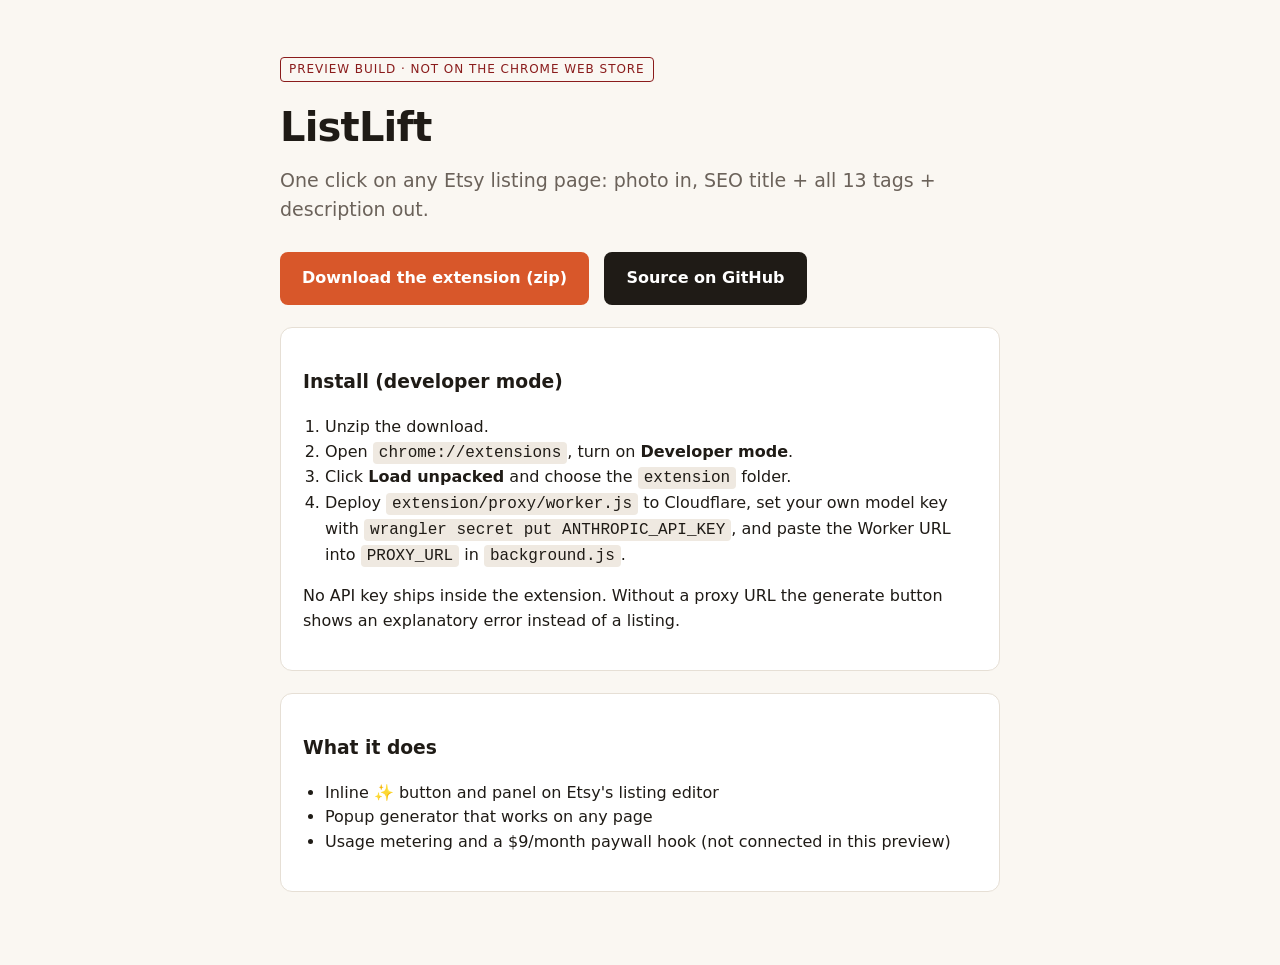
<file: index.html>
<!doctype html><html lang="en"><head><meta charset="utf-8"><meta name="viewport" content="width=device-width,initial-scale=1"><title>ListLift — AI Etsy Listing Writer</title>
<style>body{margin:0;font:16px/1.55 system-ui,sans-serif;background:#faf7f2;color:#1f1b16}.w{max-width:720px;margin:0 auto;padding:56px 24px}h1{font-size:40px;margin:0 0 8px;letter-spacing:-.02em}.sub{color:#6b625a;font-size:19px;margin:0 0 28px}.btn{display:inline-block;background:#d8572a;color:#fff;padding:14px 22px;border-radius:8px;text-decoration:none;font-weight:600}.btn.alt{background:#1f1b16}ol,ul{padding-left:22px}code{background:#efe9e1;padding:2px 6px;border-radius:4px}.card{background:#fff;border:1px solid #e6dfd5;border-radius:12px;padding:20px 22px;margin:22px 0}.tag{display:inline-block;font-size:12px;letter-spacing:.08em;text-transform:uppercase;color:#8a1c1c;border:1px solid #8a1c1c;padding:2px 8px;border-radius:4px;margin-bottom:14px}</style></head><body><div class="w">
<span class="tag">Preview build · not on the Chrome Web Store</span>
<h1>ListLift</h1><p class="sub">One click on any Etsy listing page: photo in, SEO title + all 13 tags + description out.</p>
<a class="btn" href="listlift-extension.zip">Download the extension (zip)</a> &nbsp; <a class="btn alt" href="https://github.com/suncal/listlift">Source on GitHub</a>
<div class="card"><h3>Install (developer mode)</h3><ol><li>Unzip the download.</li><li>Open <code>chrome://extensions</code>, turn on <b>Developer mode</b>.</li><li>Click <b>Load unpacked</b> and choose the <code>extension</code> folder.</li><li>Deploy <code>extension/proxy/worker.js</code> to Cloudflare, set your own model key with <code>wrangler secret put ANTHROPIC_API_KEY</code>, and paste the Worker URL into <code>PROXY_URL</code> in <code>background.js</code>.</li></ol><p>No API key ships inside the extension. Without a proxy URL the generate button shows an explanatory error instead of a listing.</p></div>
<div class="card"><h3>What it does</h3><ul><li>Inline ✨ button and panel on Etsy's listing editor</li><li>Popup generator that works on any page</li><li>Usage metering and a $9/month paywall hook (not connected in this preview)</li></ul></div>
</div></body></html>
</file>
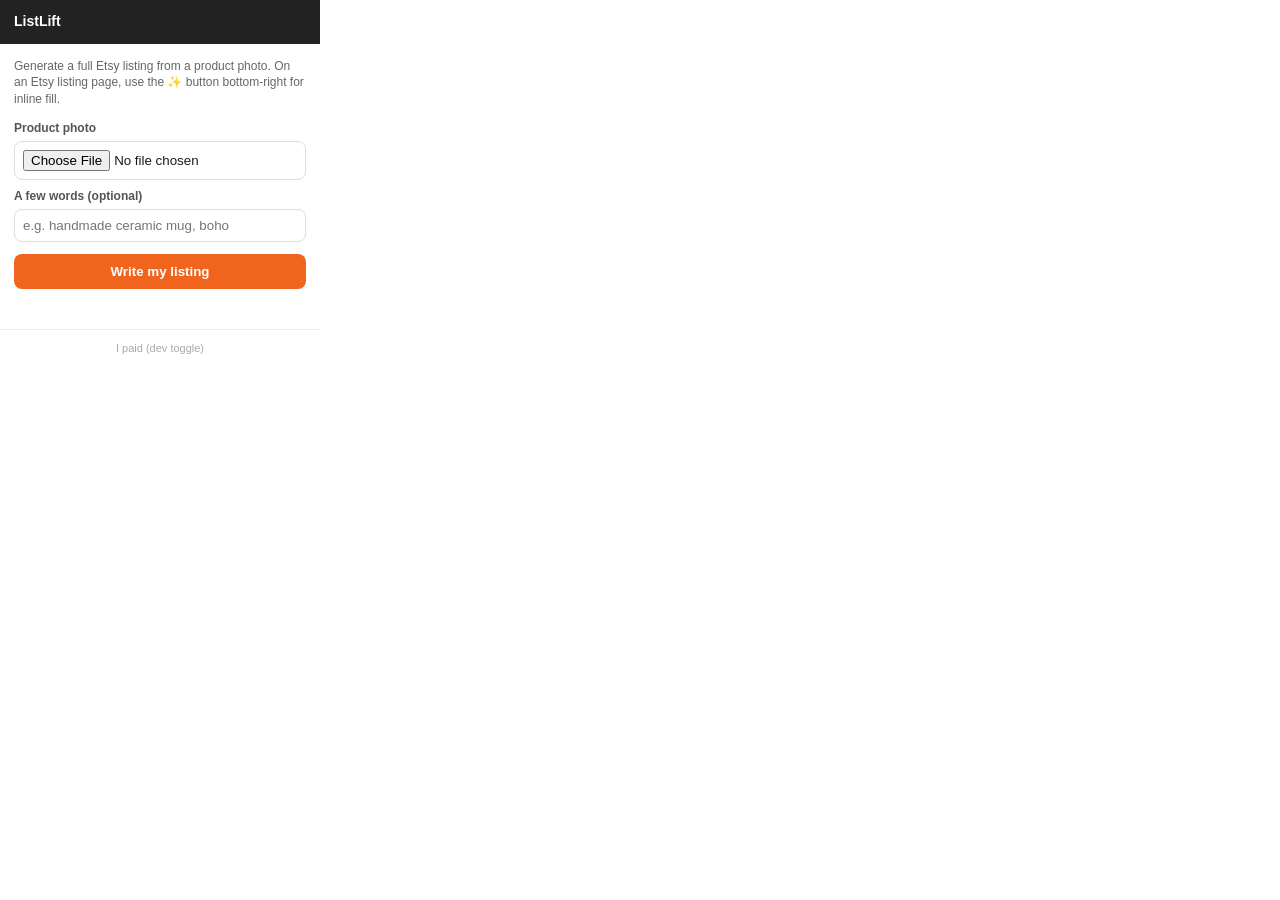
<file: extension/popup.html>
<!DOCTYPE html>
<html>
<head>
  <meta charset="utf-8" />
  <link rel="stylesheet" href="popup.css" />
</head>
<body>
  <div class="head">
    <strong>ListLift</strong>
    <span id="usage" class="usage"></span>
  </div>
  <div class="body">
    <p class="hint">Generate a full Etsy listing from a product photo. On an Etsy
      listing page, use the ✨ button bottom-right for inline fill.</p>

    <label>Product photo</label>
    <input id="file" type="file" accept="image/*" />
    <label>A few words (optional)</label>
    <input id="kw" type="text" placeholder="e.g. handmade ceramic mug, boho" />
    <button id="go" class="primary">Write my listing</button>

    <div id="status" class="status"></div>

    <div id="result" hidden>
      <div class="field"><h4>Title <button class="copy" data-k="title">Copy</button></h4><p id="r-title"></p></div>
      <div class="field"><h4>Tags <button class="copy" data-k="tags">Copy</button></h4><p id="r-tags"></p></div>
      <div class="field"><h4>Description <button class="copy" data-k="description">Copy</button></h4><p id="r-desc"></p></div>
    </div>

    <div id="paywall" hidden class="paywall">
      <p>You've used your free listings.</p>
      <button id="upgrade" class="primary">Upgrade — $9/mo unlimited</button>
    </div>
  </div>
  <div class="foot">
    <button id="devpaid" class="dev">I paid (dev toggle)</button>
  </div>
  <script src="popup.js"></script>
</body>
</html>
</file>
<file: extension/popup.css>
* { box-sizing: border-box; }
body {
  width: 320px;
  margin: 0;
  font: 14px/1.4 -apple-system, BlinkMacSystemFont, "Segoe UI", Roboto, sans-serif;
  color: #1a1a1a;
  background: #fff;
}
.head {
  display: flex; justify-content: space-between; align-items: center;
  padding: 12px 14px; background: #222; color: #fff;
}
.usage { font-size: 12px; opacity: 0.85; }
.body { padding: 14px; }
.hint { font-size: 12px; color: #666; margin: 0 0 12px; }
label { display: block; font-weight: 600; font-size: 12px; color: #555; margin: 8px 0 4px; }
input[type="text"], input[type="file"] {
  width: 100%; padding: 8px; border: 1px solid #ddd; border-radius: 8px;
}
.primary {
  width: 100%; margin-top: 12px; padding: 10px; border: none; border-radius: 8px;
  background: #f1641e; color: #fff; font-weight: 700; cursor: pointer;
}
.primary:hover { background: #d9530f; }
.status { margin-top: 10px; font-size: 12px; color: #444; min-height: 16px; }
.field { margin-top: 12px; border-top: 1px solid #eee; padding-top: 8px; }
.field h4 { margin: 0 0 4px; font-size: 12px; display: flex; justify-content: space-between; align-items: center; }
.field p { margin: 0; font-size: 13px; white-space: pre-wrap; }
.copy { background: #f3f3f3; border: 1px solid #ddd; border-radius: 6px; padding: 2px 8px; font-size: 11px; cursor: pointer; }
.paywall { margin-top: 12px; padding: 12px; background: #fff6f1; border: 1px solid #f6cbb0; border-radius: 10px; text-align: center; }
.paywall p { margin: 0 0 6px; font-size: 13px; }
.foot { padding: 8px 14px; border-top: 1px solid #eee; text-align: center; }
.dev { background: none; border: none; color: #aaa; font-size: 11px; cursor: pointer; }
</file>
